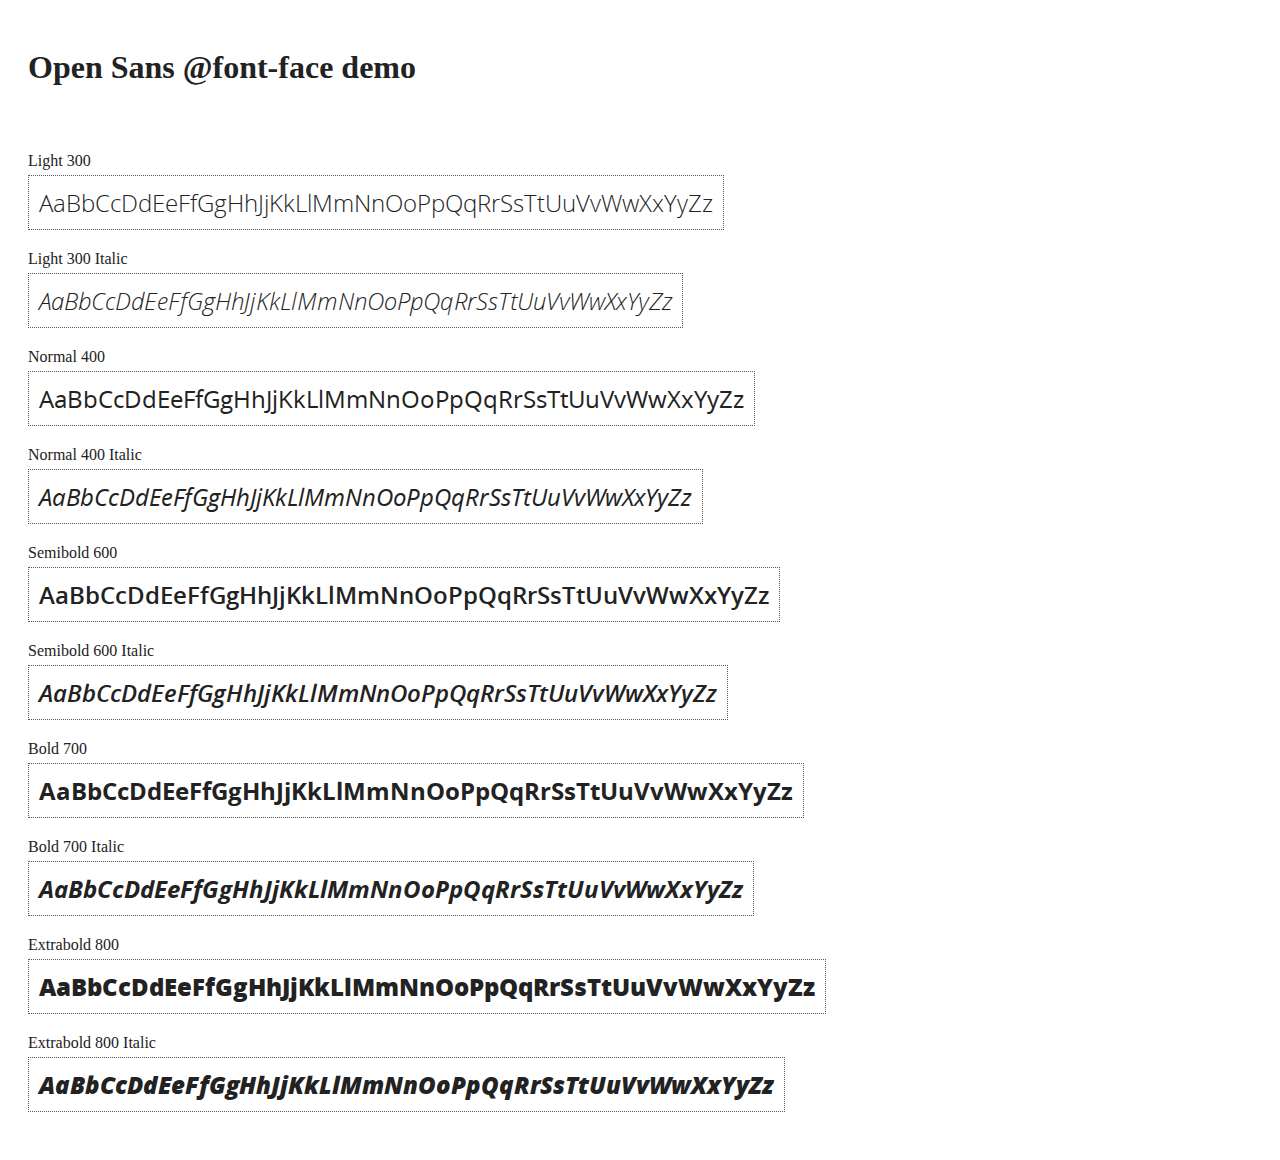
<file: example/plugins/angular-1.5.8/docs/components/open-sans-fontface-1.0.4/index.html>
<!DOCTYPE html>
<html>
	<head>
		<title>Open Sans @font-face demo</title>
		<meta charset="UTF-8" />
		<link rel="stylesheet" href="open-sans.css" type="text/css" />
		<style>
		body {
			padding: 20px;
			color: #222;
			background: #fff;
		}

		span { display: block; }

		.font-demo {
			display: inline-block;
			margin: 5px 0 20px;
			padding: 10px;
			border: 1px dotted #555;
			font-family: 'Open Sans';
			font-size: 24px;
		}
		</style>
	</head>
	<body>
		<h1>Open Sans @font-face demo</h1>
		<div style="margin-bottom:20px">
			<iframe src="http://ghbtns.com/github-btn.html?user=FontFaceKit&amp;repo=open-sans&amp;type=watch&amp;count=true"
					style="width:110px;height:20px;border:0"></iframe>
			<iframe src="http://ghbtns.com/github-btn.html?user=FontFaceKit&amp;repo=open-sans&amp;type=fork&amp;count=true"
					style="width:95px;height:20px;border:0"></iframe>
		</div>

		<span>Light 300</span>
		<div class="font-demo" style="font-weight:300">
			AaBbCcDdEeFfGgHhJjKkLlMmNnOoPpQqRrSsTtUuVvWwXxYyZz
		</div>

		<span>Light 300 Italic</span>
		<div class="font-demo" style="font-weight:300;font-style:italic">
			AaBbCcDdEeFfGgHhJjKkLlMmNnOoPpQqRrSsTtUuVvWwXxYyZz
		</div>

		<span>Normal 400</span>
		<div class="font-demo">
			AaBbCcDdEeFfGgHhJjKkLlMmNnOoPpQqRrSsTtUuVvWwXxYyZz
		</div>

		<span>Normal 400 Italic</span>
		<div class="font-demo" style="font-style:italic">
			AaBbCcDdEeFfGgHhJjKkLlMmNnOoPpQqRrSsTtUuVvWwXxYyZz
		</div>

		<span>Semibold 600</span>
		<div class="font-demo" style="font-weight:600">
			AaBbCcDdEeFfGgHhJjKkLlMmNnOoPpQqRrSsTtUuVvWwXxYyZz
		</div>

		<span>Semibold 600 Italic</span>
		<div class="font-demo" style="font-weight:600;font-style:italic">
			AaBbCcDdEeFfGgHhJjKkLlMmNnOoPpQqRrSsTtUuVvWwXxYyZz
		</div>

		<span>Bold 700</span>
		<div class="font-demo" style="font-weight:700">
			AaBbCcDdEeFfGgHhJjKkLlMmNnOoPpQqRrSsTtUuVvWwXxYyZz
		</div>

		<span>Bold 700 Italic</span>
		<div class="font-demo" style="font-weight:700;font-style:italic">
			AaBbCcDdEeFfGgHhJjKkLlMmNnOoPpQqRrSsTtUuVvWwXxYyZz
		</div>

		<span>Extrabold 800</span>
		<div class="font-demo" style="font-weight:800">
			AaBbCcDdEeFfGgHhJjKkLlMmNnOoPpQqRrSsTtUuVvWwXxYyZz
		</div>

		<span>Extrabold 800 Italic</span>
		<div class="font-demo" style="font-weight:800;font-style:italic">
			AaBbCcDdEeFfGgHhJjKkLlMmNnOoPpQqRrSsTtUuVvWwXxYyZz
		</div>
	</body>
</html>
</file>
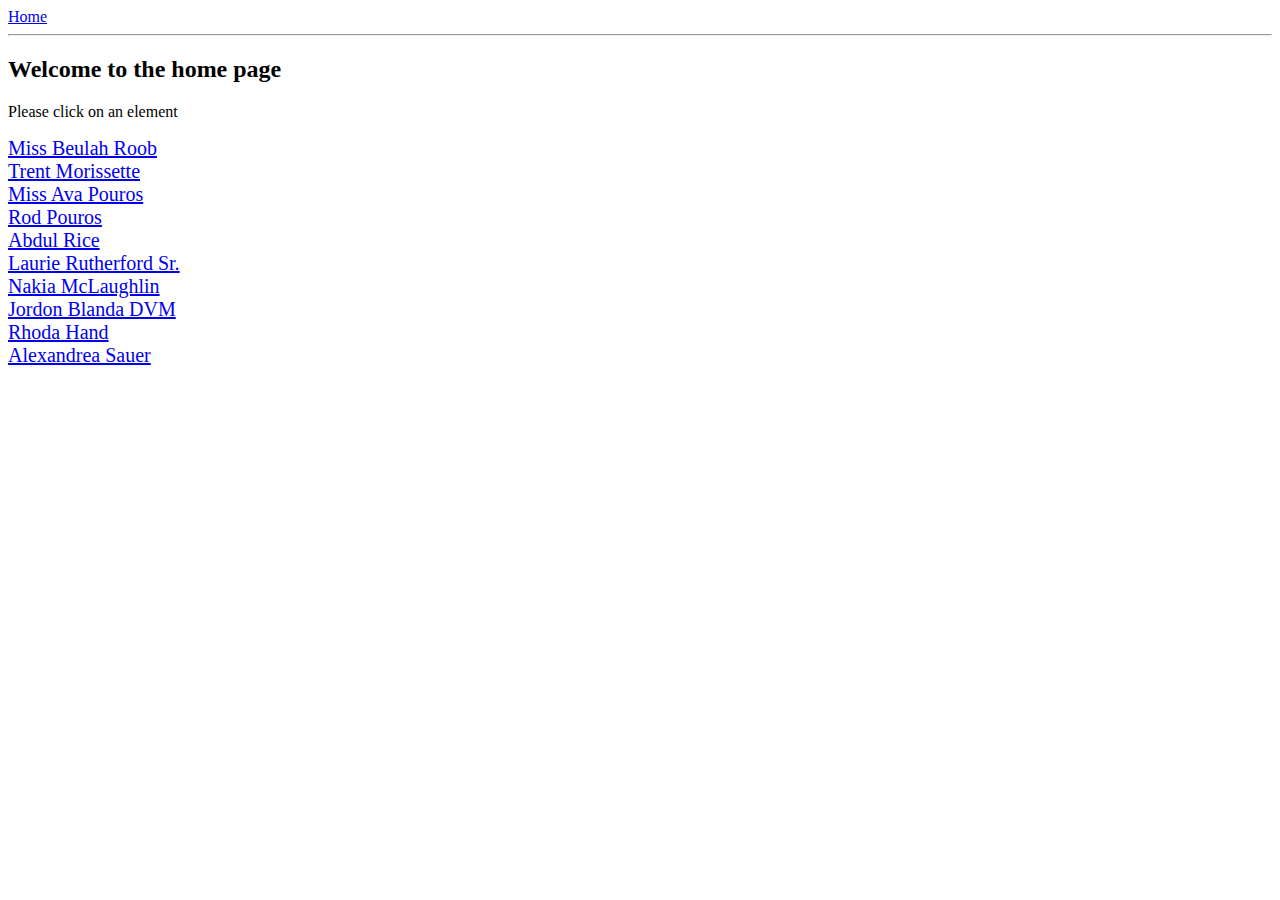
<file: example/plugins/angular-1.5.8/docs/examples/example-anchoringExample/index.html>
<!doctype html>
<html lang="en">
<head>
  <meta charset="UTF-8">
  <title>Example - example-anchoringExample</title>
  <link href="animations.css" rel="stylesheet" type="text/css">
  

  <script src="../../../angular.min.js"></script>
  <script src="../../../angular-animate.js"></script>
  <script src="../../../angular-route.js"></script>
  <script src="script.js"></script>
  

  
</head>
<body ng-app="anchoringExample">
  <a href="#/">Home</a>
<hr />
<div class="view-container">
  <div ng-view class="view"></div>
</div>
</body>
</html>
</file>
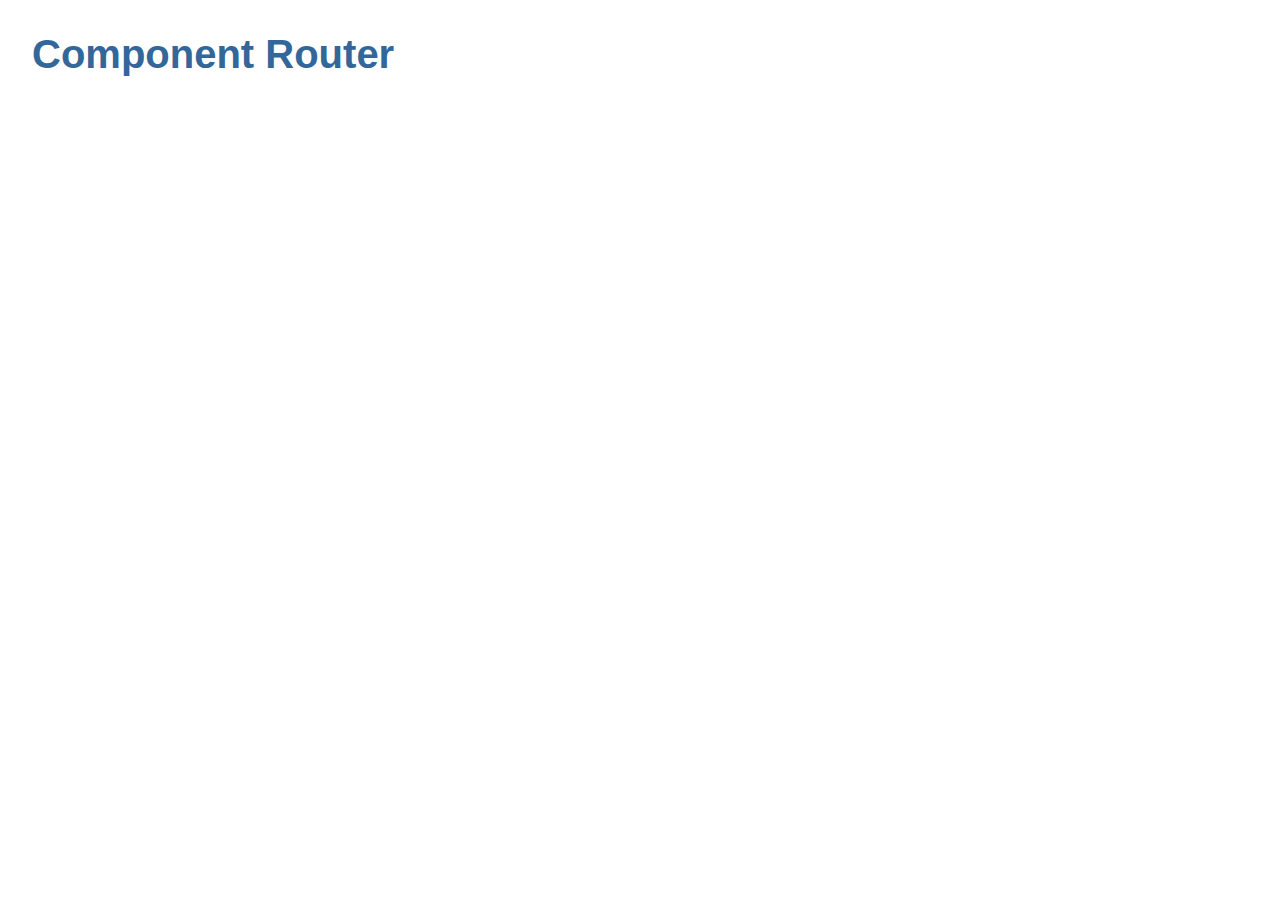
<file: example/plugins/angular-1.5.8/docs/examples/example-componentRouter/index.html>
<!doctype html>
<html lang="en">
<head>
  <meta charset="UTF-8">
  <title>Example - example-componentRouter</title>
  <link href="styles.css" rel="stylesheet" type="text/css">
  

  <script src="../../../angular.min.js"></script>
  <script src="app.js"></script>
  <script src="heroes.js"></script>
  <script src="crisis.js"></script>
  <script src="dialog.js"></script>
  

  <script type="text/javascript">
    angular.element(document.getElementsByTagName('head')).append(angular.element('<base href="' + window.location.pathname + '" />'));
  </script>
</head>
<body ng-app="app">
  <h1 class="title">Component Router</h1>
<app></app>

<!-- Load up the router library - normally you might use npm and host it locally -->
<script src="https://npmcdn.com/@angular/router@0.2.0/angular1/angular_1_router.js"></script>
</body>
</html>
</file>
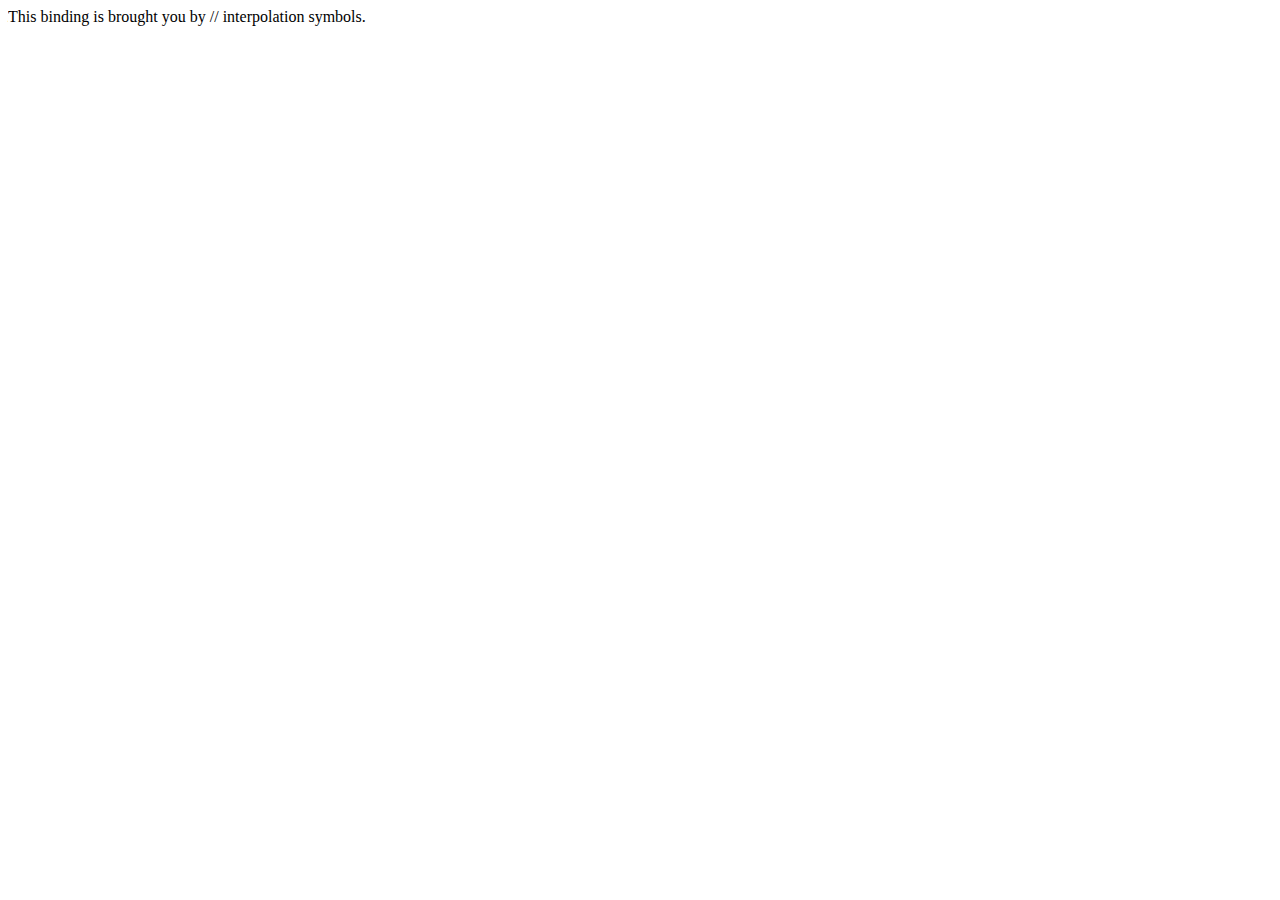
<file: example/plugins/angular-1.5.8/docs/examples/example-custom-interpolation-markup/index.html>
<!doctype html>
<html lang="en">
<head>
  <meta charset="UTF-8">
  <title>Example - example-custom-interpolation-markup</title>
  

  <script src="../../../angular.min.js"></script>
  

  
</head>
<body ng-app="customInterpolationApp">
  <script>
  var customInterpolationApp = angular.module('customInterpolationApp', []);

  customInterpolationApp.config(function($interpolateProvider) {
    $interpolateProvider.startSymbol('//');
    $interpolateProvider.endSymbol('//');
  });


  customInterpolationApp.controller('DemoController', function() {
      this.label = "This binding is brought you by // interpolation symbols.";
  });
</script>
<div ng-controller="DemoController as demo">
    //demo.label//
</div>
</body>
</html>
</file>
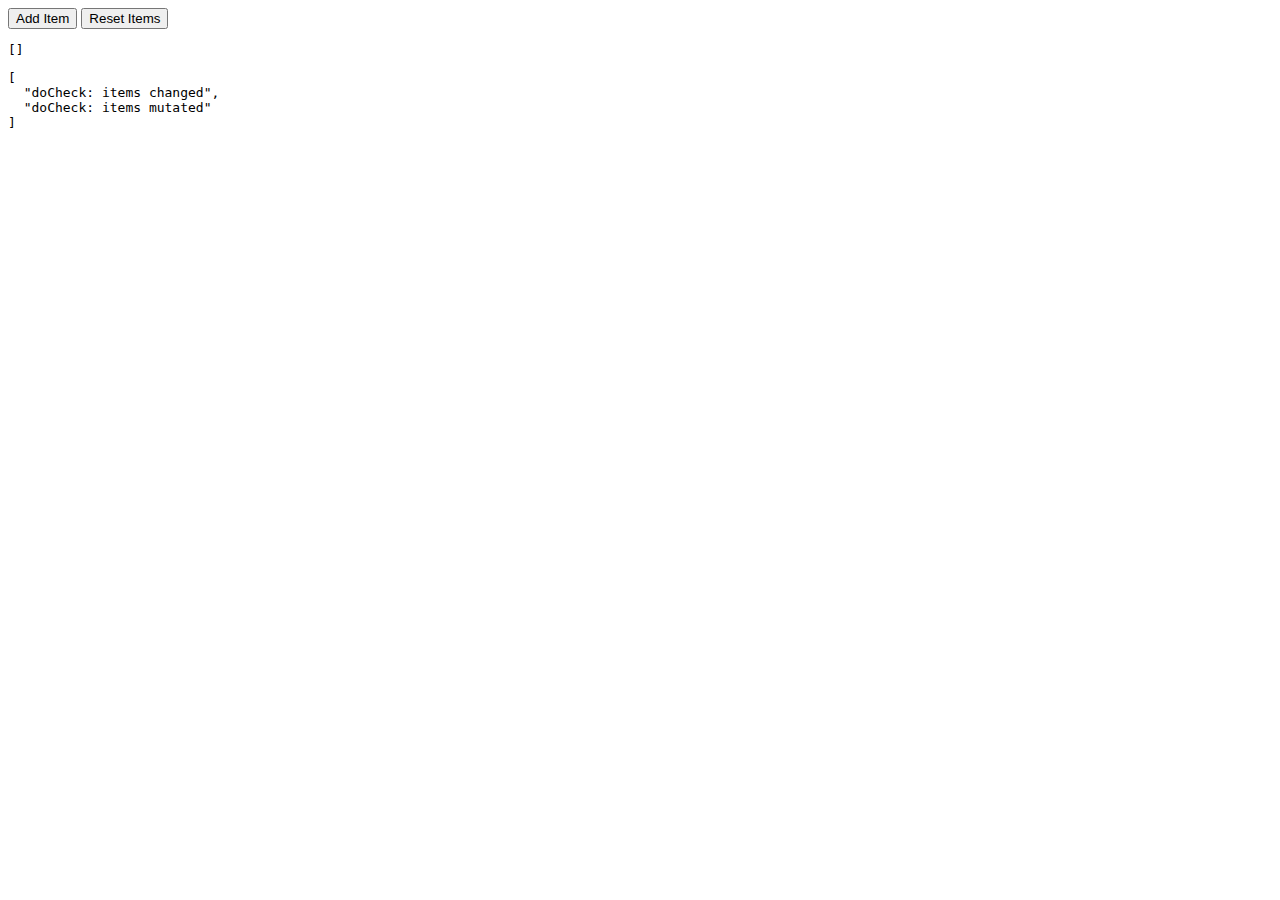
<file: example/plugins/angular-1.5.8/docs/examples/example-doCheckArrayExample/index.html>
<!doctype html>
<html lang="en">
<head>
  <meta charset="UTF-8">
  <title>Example - example-doCheckArrayExample</title>
  

  <script src="../../../angular.min.js"></script>
  <script src="app.js"></script>
  

  
</head>
<body ng-app="do-check-module">
  <div ng-init="items = []">
  <button ng-click="items.push(items.length)">Add Item</button>
  <button ng-click="items = []">Reset Items</button>
  <pre>{{ items }}</pre>
  <test items="items"></test>
</div>
</body>
</html>
</file>
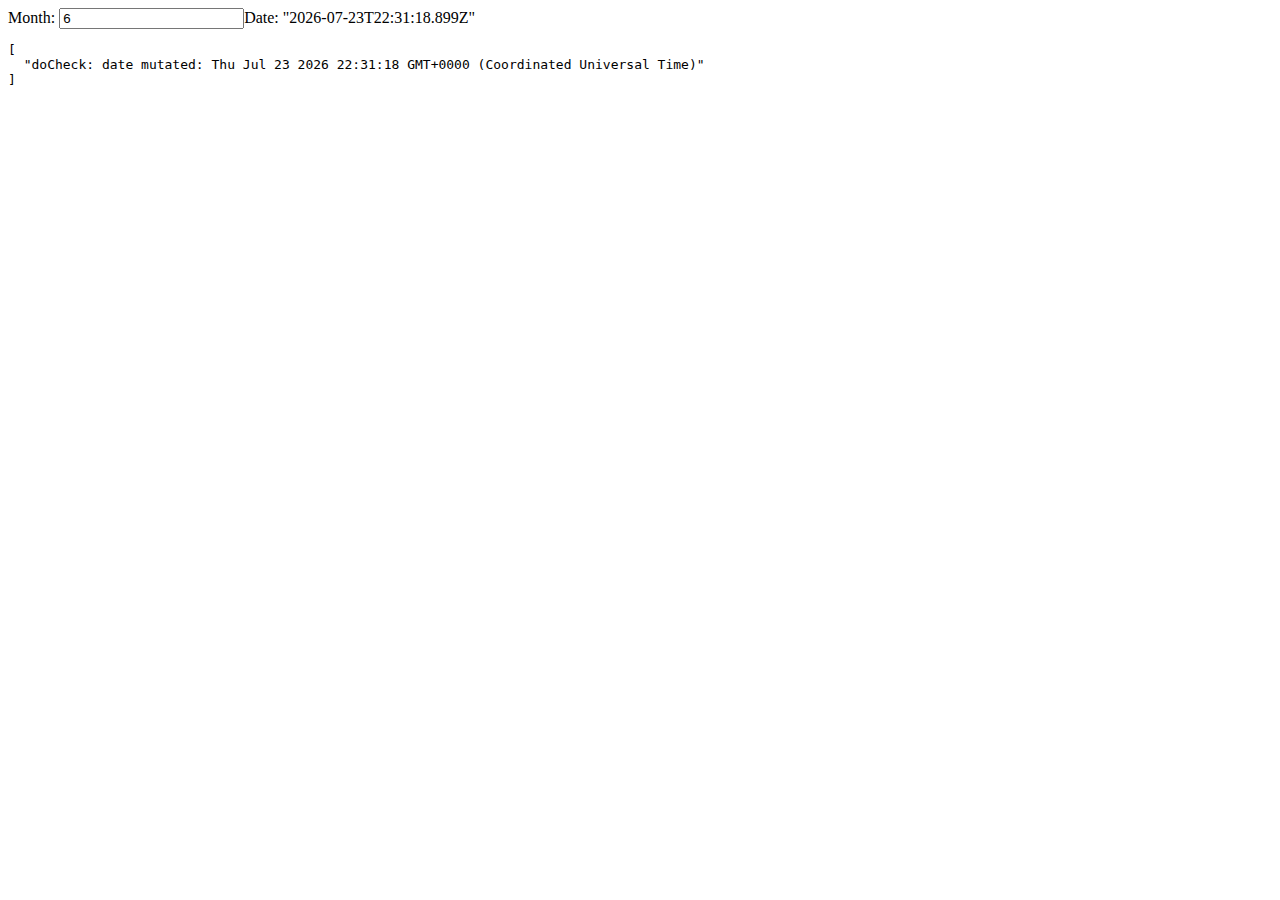
<file: example/plugins/angular-1.5.8/docs/examples/example-doCheckDateExample/index.html>
<!doctype html>
<html lang="en">
<head>
  <meta charset="UTF-8">
  <title>Example - example-doCheckDateExample</title>
  

  <script src="../../../angular.min.js"></script>
  <script src="app.js"></script>
  

  
</head>
<body ng-app="do-check-module">
  <app></app>
</body>
</html>
</file>
<file: example/plugins/angular-1.5.8/docs/components/open-sans-fontface-1.0.4/open-sans.css>
/* Open Sans @font-face kit */

/* BEGIN Light */
@font-face {
  font-family: 'Open Sans';
  src: url('fonts/Light/OpenSans-Light.eot');
  src: url('fonts/Light/OpenSans-Light.eot?#iefix') format('embedded-opentype'),
       url('fonts/Light/OpenSans-Light.woff') format('woff'),
       url('fonts/Light/OpenSans-Light.ttf') format('truetype'),
       url('fonts/Light/OpenSans-Light.svg#OpenSansLight') format('svg');
  font-weight: 300;
  font-style: normal;
}
/* END Light */

/* BEGIN Light Italic */
@font-face {
  font-family: 'Open Sans';
  src: url('fonts/LightItalic/OpenSans-LightItalic.eot');
  src: url('fonts/LightItalic/OpenSans-LightItalic.eot?#iefix') format('embedded-opentype'),
       url('fonts/LightItalic/OpenSans-LightItalic.woff') format('woff'),
       url('fonts/LightItalic/OpenSans-LightItalic.ttf') format('truetype'),
       url('fonts/LightItalic/OpenSans-LightItalic.svg#OpenSansLightItalic') format('svg');
  font-weight: 300;
  font-style: italic;
}
/* END Light Italic */

/* BEGIN Regular */
@font-face {
  font-family: 'Open Sans';
  src: url('fonts/Regular/OpenSans-Regular.eot');
  src: url('fonts/Regular/OpenSans-Regular.eot?#iefix') format('embedded-opentype'),
       url('fonts/Regular/OpenSans-Regular.woff') format('woff'),
       url('fonts/Regular/OpenSans-Regular.ttf') format('truetype'),
       url('fonts/Regular/OpenSans-Regular.svg#OpenSansRegular') format('svg');
  font-weight: normal;
  font-style: normal;
}
/* END Regular */

/* BEGIN Italic */
@font-face {
  font-family: 'Open Sans';
  src: url('fonts/Italic/OpenSans-Italic.eot');
  src: url('fonts/Italic/OpenSans-Italic.eot?#iefix') format('embedded-opentype'),
       url('fonts/Italic/OpenSans-Italic.woff') format('woff'),
       url('fonts/Italic/OpenSans-Italic.ttf') format('truetype'),
       url('fonts/Italic/OpenSans-Italic.svg#OpenSansItalic') format('svg');
  font-weight: normal;
  font-style: italic;
}
/* END Italic */

/* BEGIN Semibold */
@font-face {
  font-family: 'Open Sans';
  src: url('fonts/Semibold/OpenSans-Semibold.eot');
  src: url('fonts/Semibold/OpenSans-Semibold.eot?#iefix') format('embedded-opentype'),
       url('fonts/Semibold/OpenSans-Semibold.woff') format('woff'),
       url('fonts/Semibold/OpenSans-Semibold.ttf') format('truetype'),
       url('fonts/Semibold/OpenSans-Semibold.svg#OpenSansSemibold') format('svg');
  font-weight: 600;
  font-style: normal;
}
/* END Semibold */

/* BEGIN Semibold Italic */
@font-face {
  font-family: 'Open Sans';
  src: url('fonts/SemiboldItalic/OpenSans-SemiboldItalic.eot');
  src: url('fonts/SemiboldItalic/OpenSans-SemiboldItalic.eot?#iefix') format('embedded-opentype'),
       url('fonts/SemiboldItalic/OpenSans-SemiboldItalic.woff') format('woff'),
       url('fonts/SemiboldItalic/OpenSans-SemiboldItalic.ttf') format('truetype'),
       url('fonts/SemiboldItalic/OpenSans-SemiboldItalic.svg#OpenSansSemiboldItalic') format('svg');
  font-weight: 600;
  font-style: italic;
}
/* END Semibold Italic */

/* BEGIN Bold */
@font-face {
  font-family: 'Open Sans';
  src: url('fonts/Bold/OpenSans-Bold.eot');
  src: url('fonts/Bold/OpenSans-Bold.eot?#iefix') format('embedded-opentype'),
       url('fonts/Bold/OpenSans-Bold.woff') format('woff'),
       url('fonts/Bold/OpenSans-Bold.ttf') format('truetype'),
       url('fonts/Bold/OpenSans-Bold.svg#OpenSansBold') format('svg');
  font-weight: bold;
  font-style: normal;
}
/* END Bold */

/* BEGIN Bold Italic */
@font-face {
  font-family: 'Open Sans';
  src: url('fonts/BoldItalic/OpenSans-BoldItalic.eot');
  src: url('fonts/BoldItalic/OpenSans-BoldItalic.eot?#iefix') format('embedded-opentype'),
       url('fonts/BoldItalic/OpenSans-BoldItalic.woff') format('woff'),
       url('fonts/BoldItalic/OpenSans-BoldItalic.ttf') format('truetype'),
       url('fonts/BoldItalic/OpenSans-BoldItalic.svg#OpenSansBoldItalic') format('svg');
  font-weight: bold;
  font-style: italic;
}
/* END Bold Italic */

/* BEGIN Extrabold */
@font-face {
  font-family: 'Open Sans';
  src: url('fonts/ExtraBold/OpenSans-ExtraBold.eot');
  src: url('fonts/ExtraBold/OpenSans-ExtraBold.eot?#iefix') format('embedded-opentype'),
       url('fonts/ExtraBold/OpenSans-ExtraBold.woff') format('woff'),
       url('fonts/ExtraBold/OpenSans-ExtraBold.ttf') format('truetype'),
       url('fonts/ExtraBold/OpenSans-ExtraBold.svg#OpenSansExtrabold') format('svg');
  font-weight: 800;
  font-style: normal;
}
/* END Extrabold */

/* BEGIN Extrabold Italic */
@font-face {
  font-family: 'Open Sans';
  src: url('fonts/ExtraBoldItalic/OpenSans-ExtraBoldItalic.eot');
  src: url('fonts/ExtraBoldItalic/OpenSans-ExtraBoldItalic.eot?#iefix') format('embedded-opentype'),
       url('fonts/ExtraBoldItalic/OpenSans-ExtraBoldItalic.woff') format('woff'),
       url('fonts/ExtraBoldItalic/OpenSans-ExtraBoldItalic.ttf') format('truetype'),
       url('fonts/ExtraBoldItalic/OpenSans-ExtraBoldItalic.svg#OpenSansExtraboldItalic') format('svg');
  font-weight: 800;
  font-style: italic;
}
/* END Extrabold Italic */
</file>
<file: example/plugins/angular-1.5.8/docs/examples/example-componentRouter/styles.css>
h1 {color: #369; font-family: Arial, Helvetica, sans-serif; font-size: 250%;}
h2 { color: #369; font-family: Arial, Helvetica, sans-serif;  }
h3 { color: #444; font-weight: lighter; }
body { margin: 2em; }
body, input[text], button { color: #888; font-family: Cambria, Georgia; }
button {padding: 0.2em; font-size: 14px}

ul {list-style-type: none; margin-left: 1em; padding: 0; width: 20em;}

li { cursor: pointer; position: relative; left: 0; transition: all 0.2s ease; }
li:hover {color: #369; background-color: #EEE; left: .2em;}

/* route-link anchor tags */
a {padding: 5px; text-decoration: none; font-family: Arial, Helvetica, sans-serif; }
a:visited, a:link {color: #444;}
a:hover {color: white; background-color: #1171a3; }
a.router-link-active {color: white; background-color: #52b9e9; }

.selected { background-color: #EEE; color: #369; }

.badge {
  font-size: small;
  color: white;
  padding: 0.1em 0.7em;
  background-color: #369;
  line-height: 1em;
  position: relative;
  left: -1px;
  top: -1px;
}

crisis-detail input {
  width: 20em;
}
</file>
<file: example/plugins/angular-1.5.8/docs/examples/example-anchoringExample/animations.css>
.record {
  display:block;
  font-size:20px;
}
.profile {
  background:black;
  color:white;
  font-size:100px;
}
.view-container {
  position:relative;
}
.view-container > .view.ng-animate {
  position:absolute;
  top:0;
  left:0;
  width:100%;
  min-height:500px;
}
.view.ng-enter, .view.ng-leave,
.record.ng-anchor {
  transition:0.5s linear all;
}
.view.ng-enter {
  transform:translateX(100%);
}
.view.ng-enter.ng-enter-active, .view.ng-leave {
  transform:translateX(0%);
}
.view.ng-leave.ng-leave-active {
  transform:translateX(-100%);
}
.record.ng-anchor-out {
  background:red;
}
</file>
